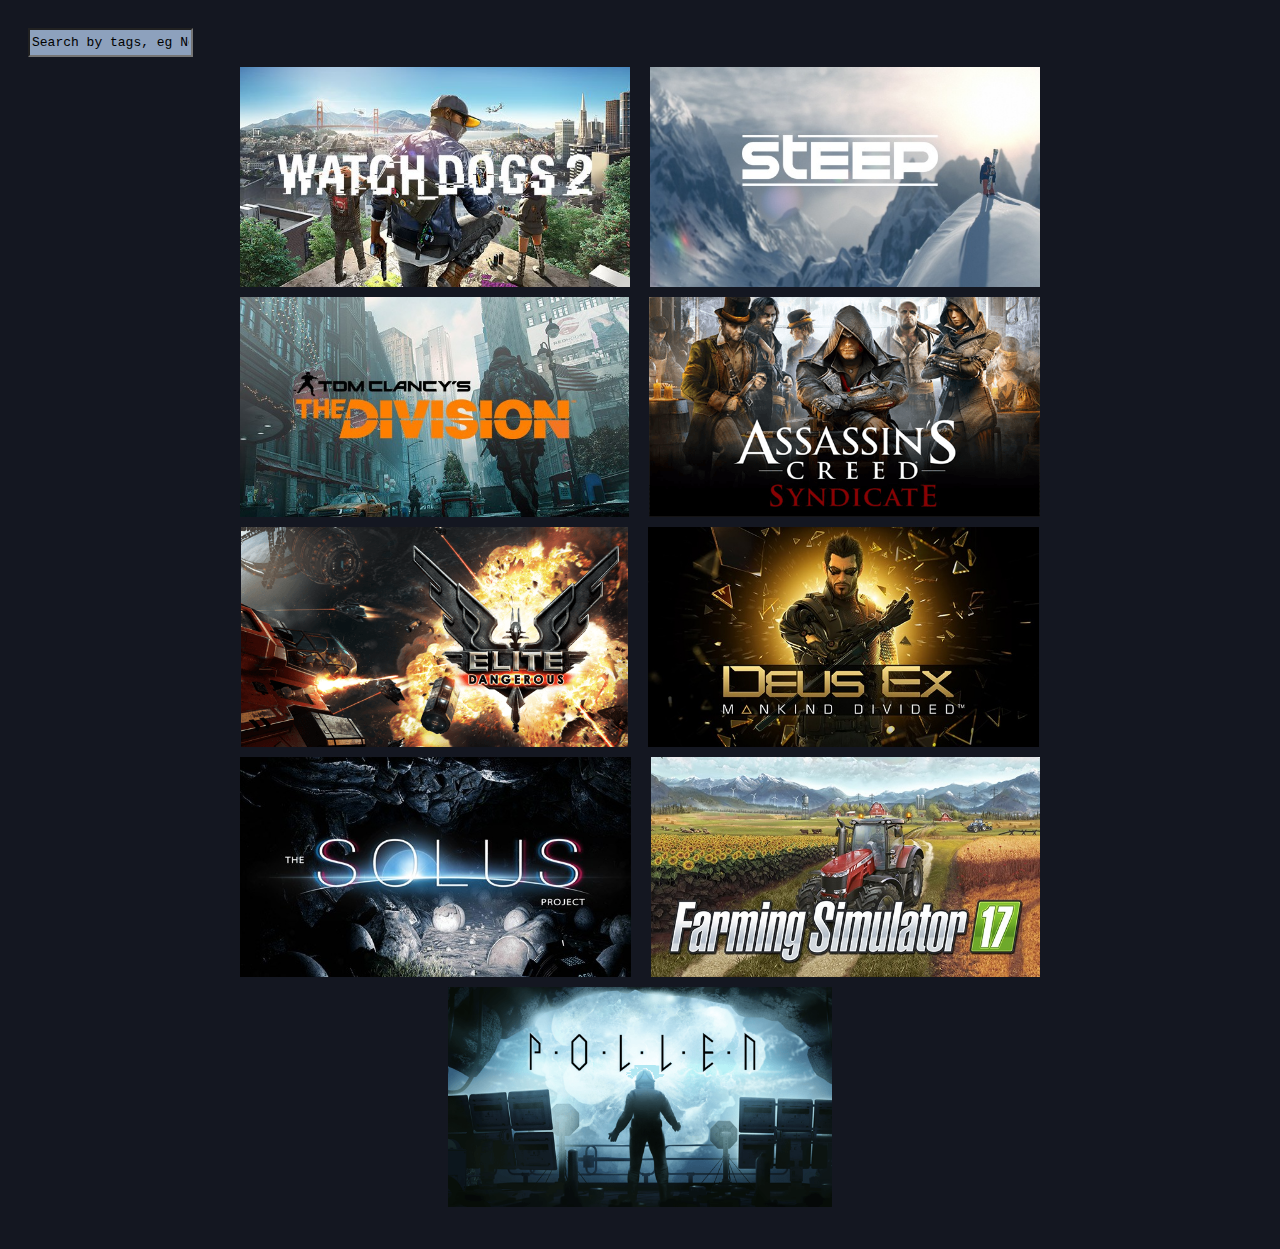
<file: index.html>
<!DOCTYPE html>
<html>
<head>
  <meta charset=utf-8>
    <link rel="stylesheet" href="styles.css">
    <meta name=viewport content="width=device-width,initial-scale=1,maximum-scale=1">
    <title>T-spa Fun n´ games</title>
</head>
<body>

<!-- Hi,
We are excited that you might join us at tobiigaming.com ! The fun is about to begin.

Please complete the following steps:
1) Create a grid with the images below.
2) Make it mobile first and responsive and check it in different browsers.
3) Each image needs to have a title and tags.
4) When a user hovers an image, fade in the title.
5) Add a client side search based on the tags.
6) Read the same data (image, title and tags) in a JSON format from PHP and show the same grid.

Reply us with the result in a zip file and how to run your code. Feel free to direct any questions. We will arrange for a meeting with you shortly after these steps, if needed.

-->

<!-- Search -->
<section>
  <form name="searchfilter">
    <input id="search_input" type="text" name="search" placeholder="Search by tags, eg New, free, fp, shooter.. " class="awesomplete" data-list="fp, shooter, free, adventure, sneaker, platform, gravity, reality, space, immersive, 3d, new" /></input>
  </form>

</section>

<!-- Grid based on flexbox -->

<section class="games_grid">
  <div class="grid_cell ">
    <img src="assets/img/WD2_Thumb.jpg" title="Watch Dogs 2" class="fp shooter new" >
  </div>
  <div class="grid_cell ">
    <img src="assets/img/SteepThumbnail.jpg" title="Steep" class="fp adventure new" >
  </div>
  <div class="grid_cell ">
    <img src="assets/img/Games_Thumbnails_Division-1.jpg"  title="The Division" class="fp shooter free" >
  </div>
  <div class="grid_cell ">
    <img src="assets/img/ACSThumb169.png"  title="Assasins Creed" class="fp sneaker free" >
  </div>
  <div class="grid_cell ">
    <img src="assets/img/ElitDangerousThumbnail.png"  title="Elite Dangerous" class="platform shooter free" >
  </div>
  <div class="grid_cell ">
    <img src="assets/img/DX_thumb620.jpg"  title="Deus Ex" class="platform shooter new" >
  </div>
  <div class="grid_cell ">
    <img src="assets/img/Games_Thumbnails_SolusProject169.jpg" title="Solus Project" class="gravity 3d space new"  >
  </div>
  <div class="grid_cell ">
    <img src="assets/img/FarmingSimulator_thumb.jpg" title="Farming Simulator" class="fp reality immersive"  >
  </div>
  <div class="grid_cell ">
    <img src="assets/img/Pollen-capsule_main-featureimage.png"  title="Pollen" class="fp immersive new" >
  </div>
</section>

</body>
<script src="http://ajax.googleapis.com/ajax/libs/jquery/1.10.2/jquery.min.js"></script>
<script src="assets/vendor/awesomplete.js" async></script>
<script type="text/javascript">

// Create caption and tags from <img> attributes
$('.grid_cell img').each(function() {
    tags = '<span class="tag">'+ $(this).attr('class') + '</span>';
    cap = '<div class="caption">'+ $(this).attr('title') + tags +'</div>';
    $(this).after( cap );
});

$(document).ready(function(event) {
  // cancel form request for now
  $('form[name=searchfilter]').submit(function(event){
      event.preventDefault();
    });

  // Search/filter grid images based on their classes, todo: reset filtering
  $('input.awesomplete').on('awesomplete-selectcomplete',function(){
      tag_class = '.' + this.value
      $("img").not(tag_class).parent().fadeToggle("fast");
  });

});

</script>
</html>
</file>
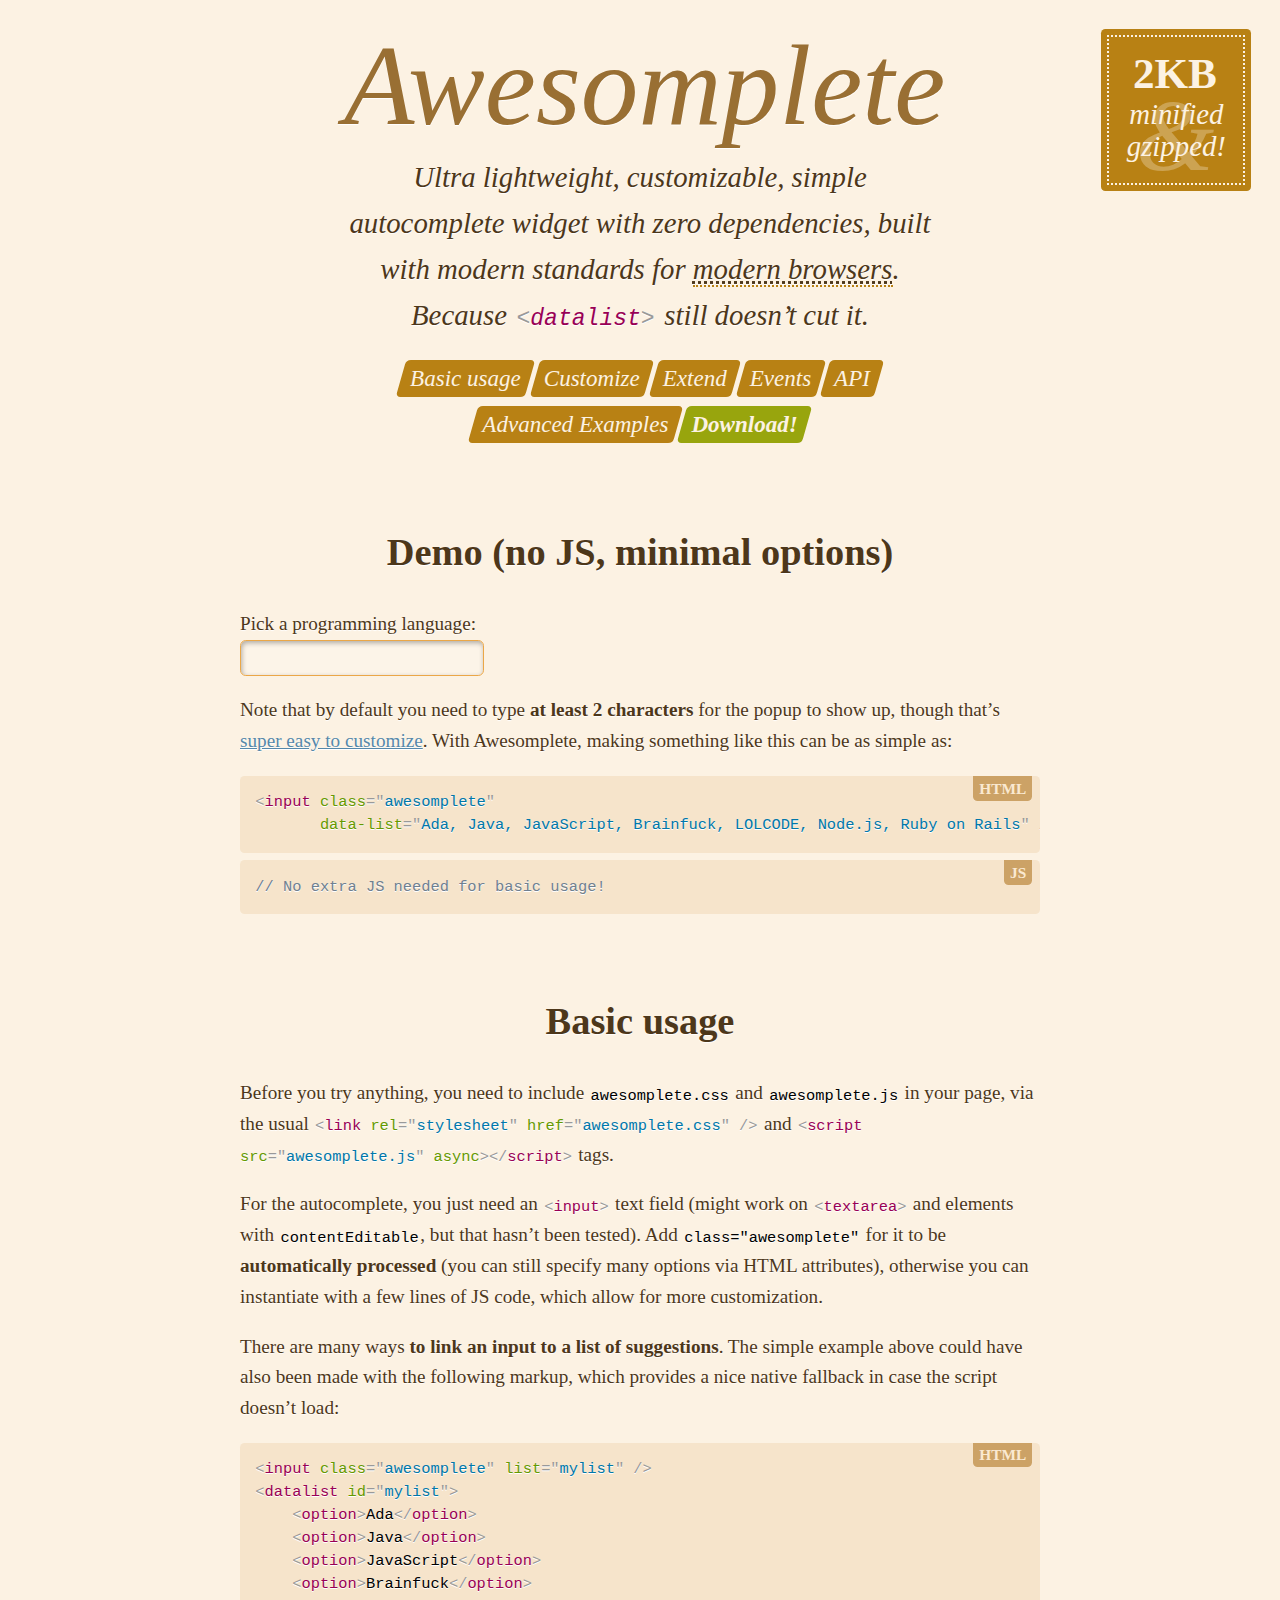
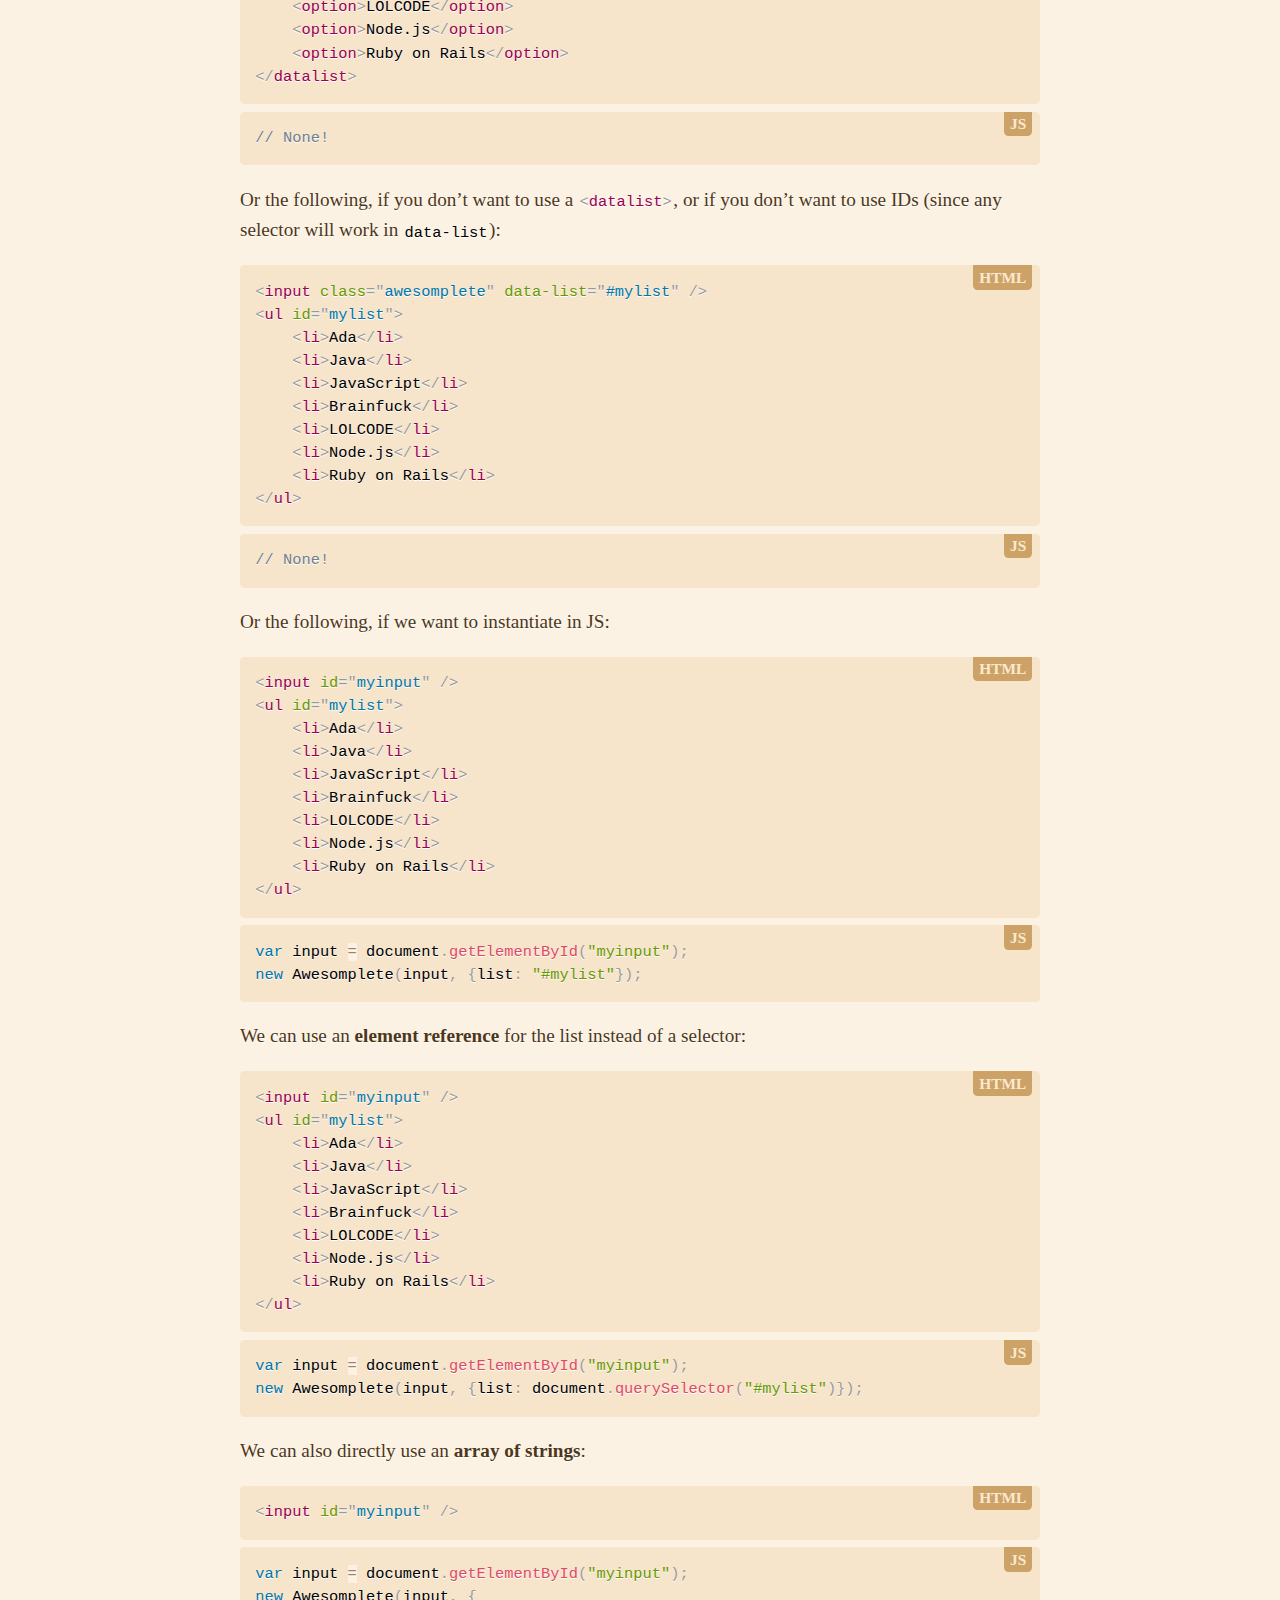
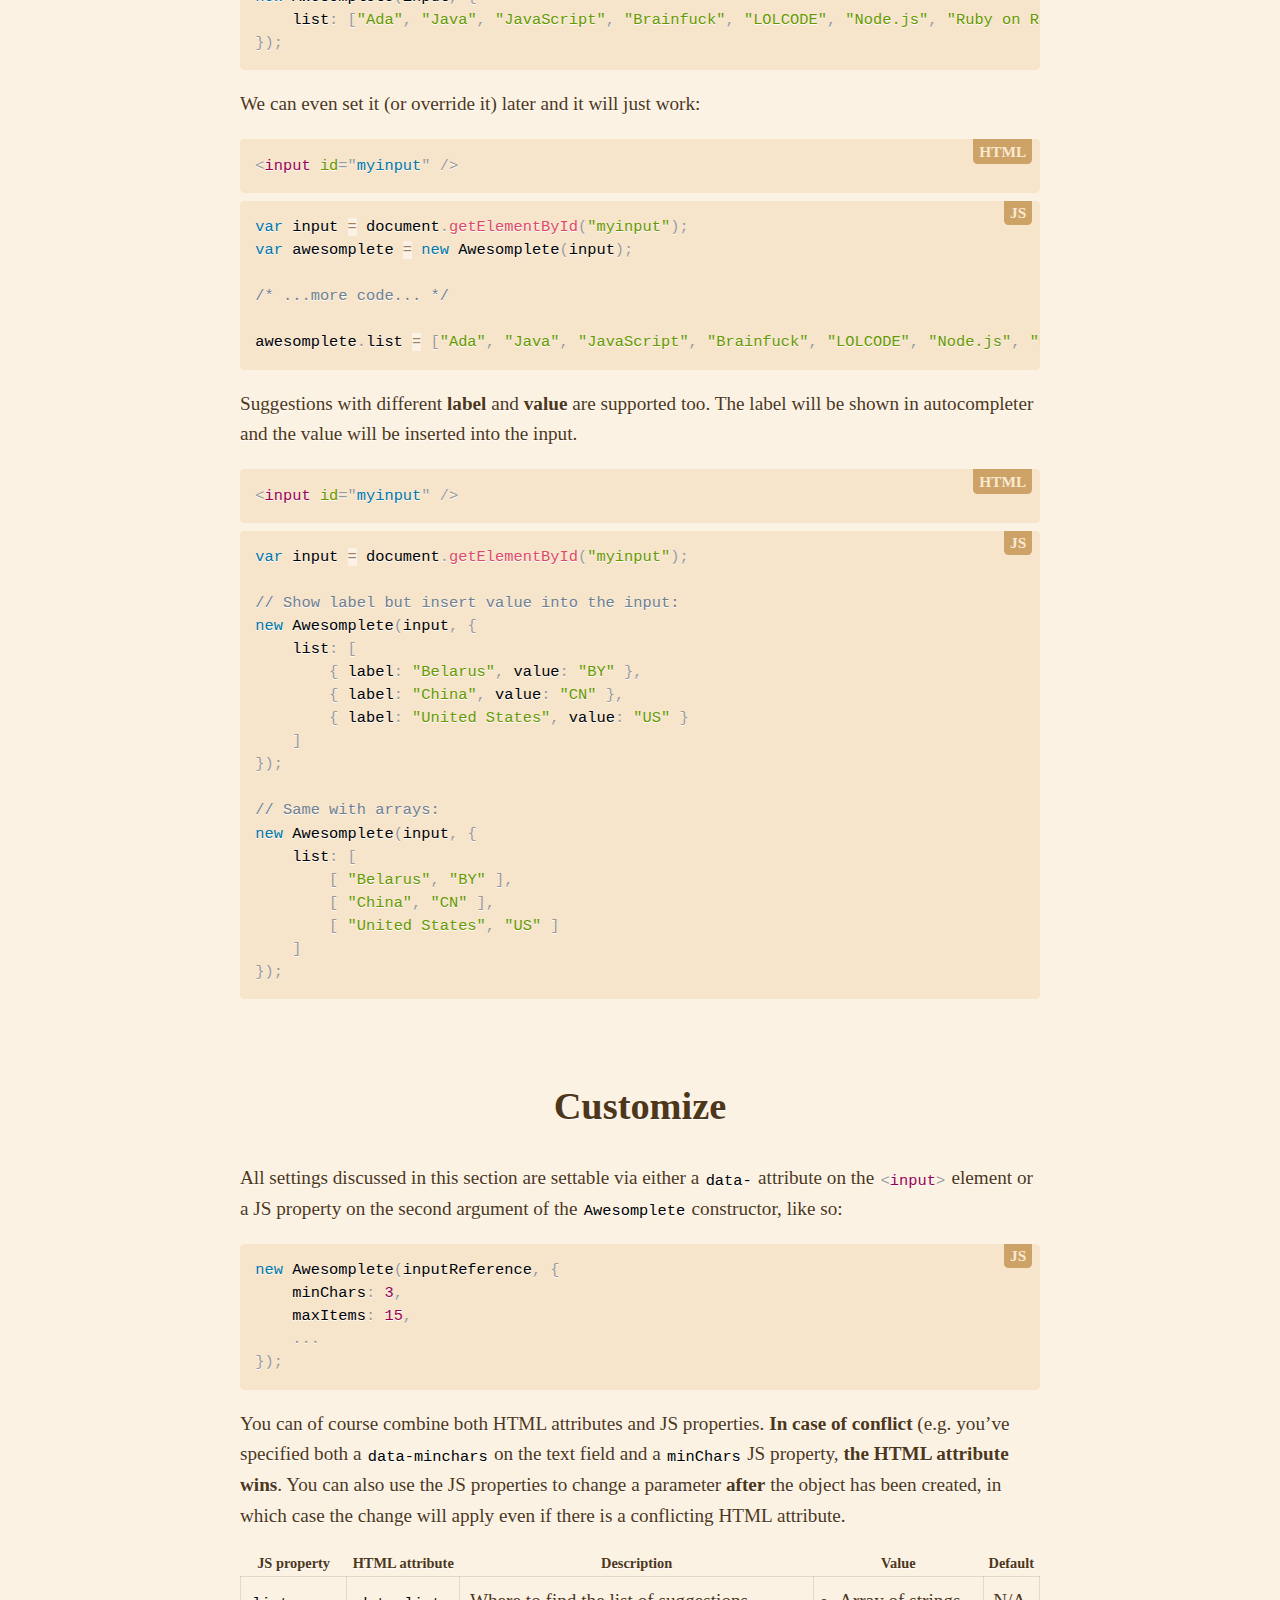
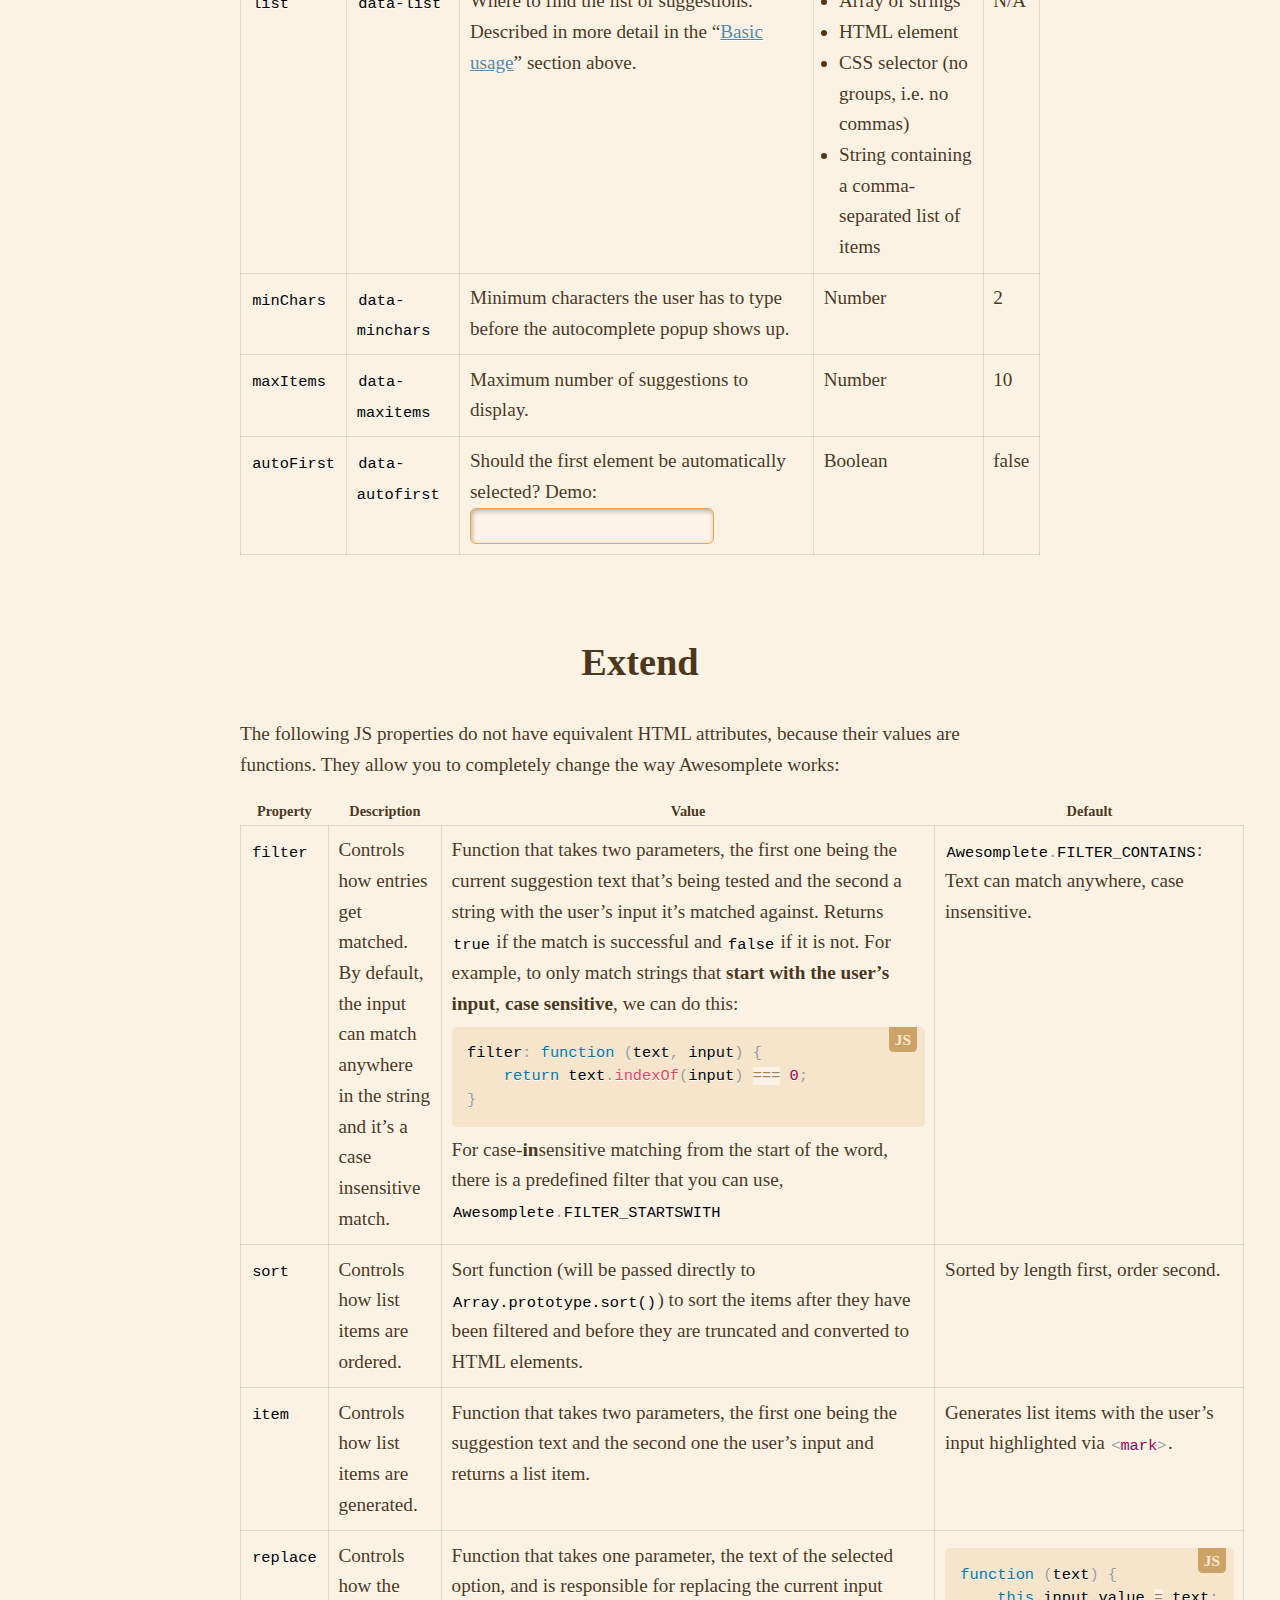
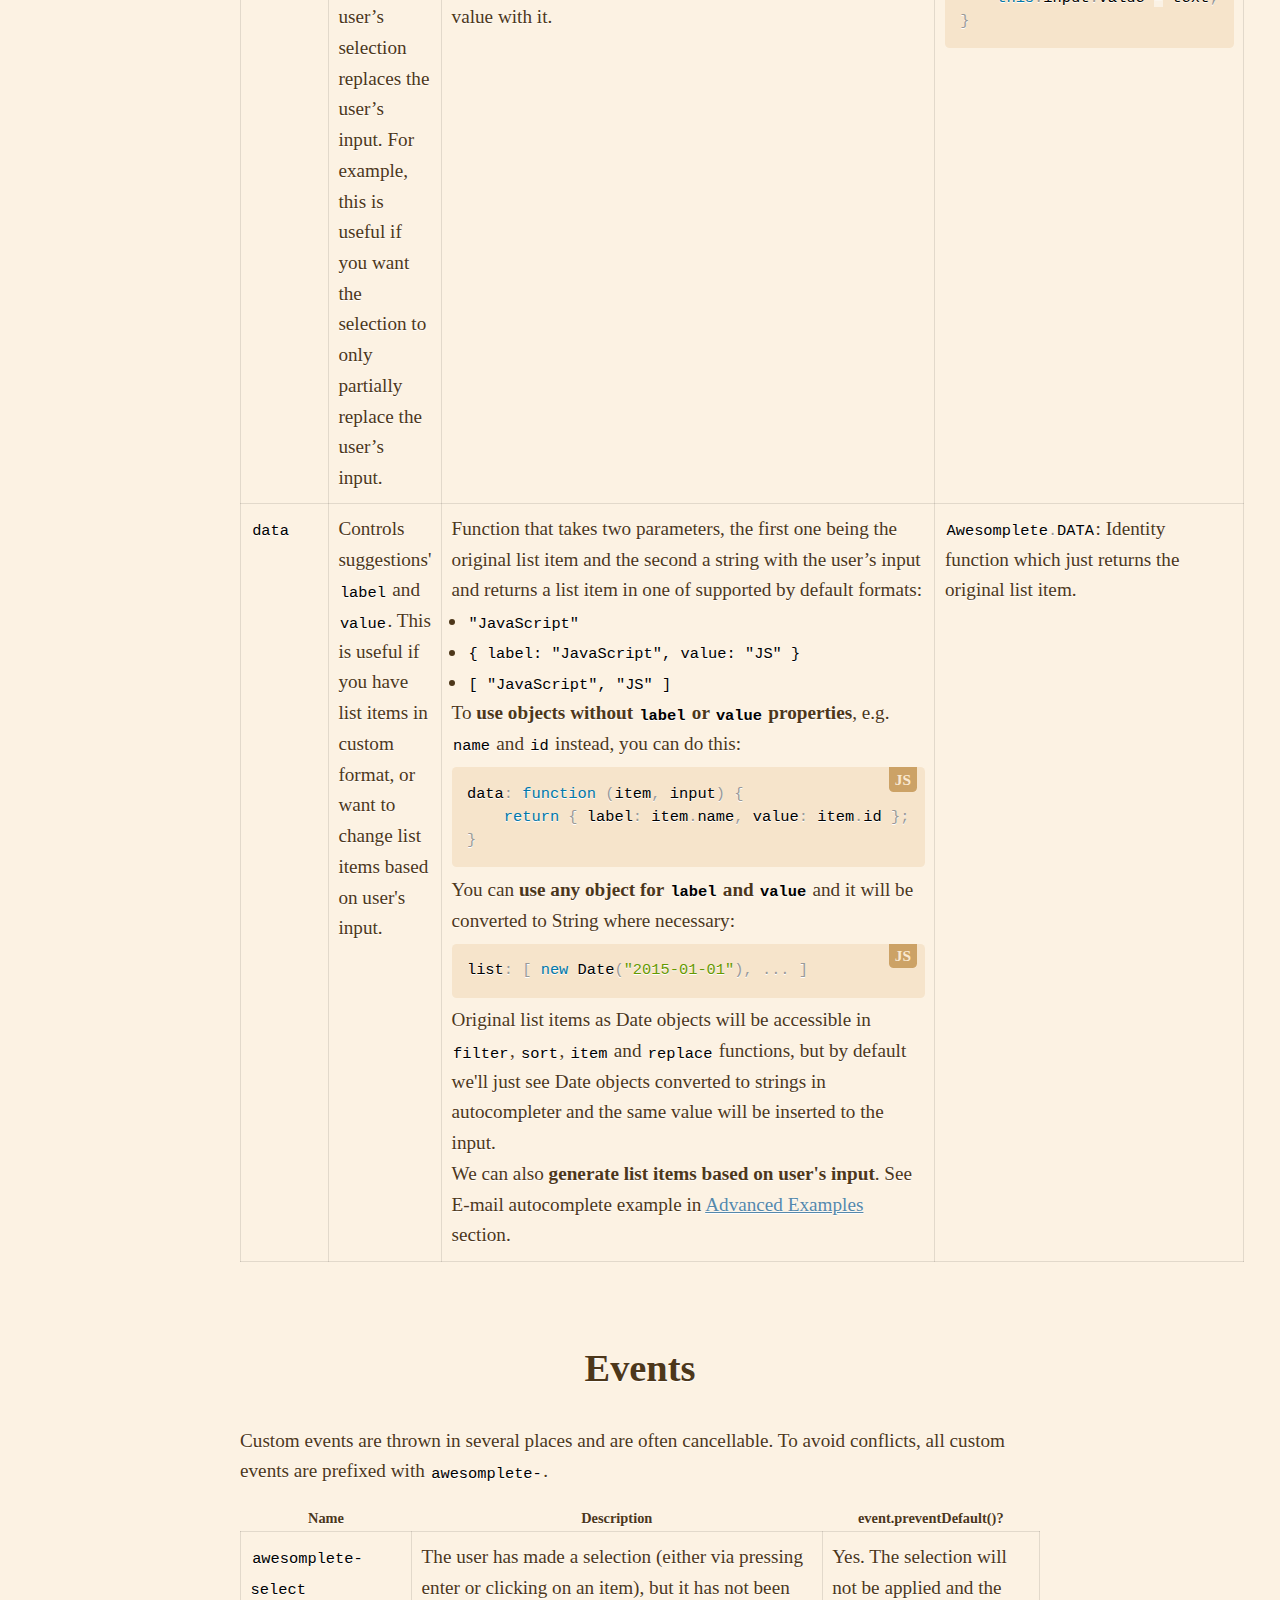
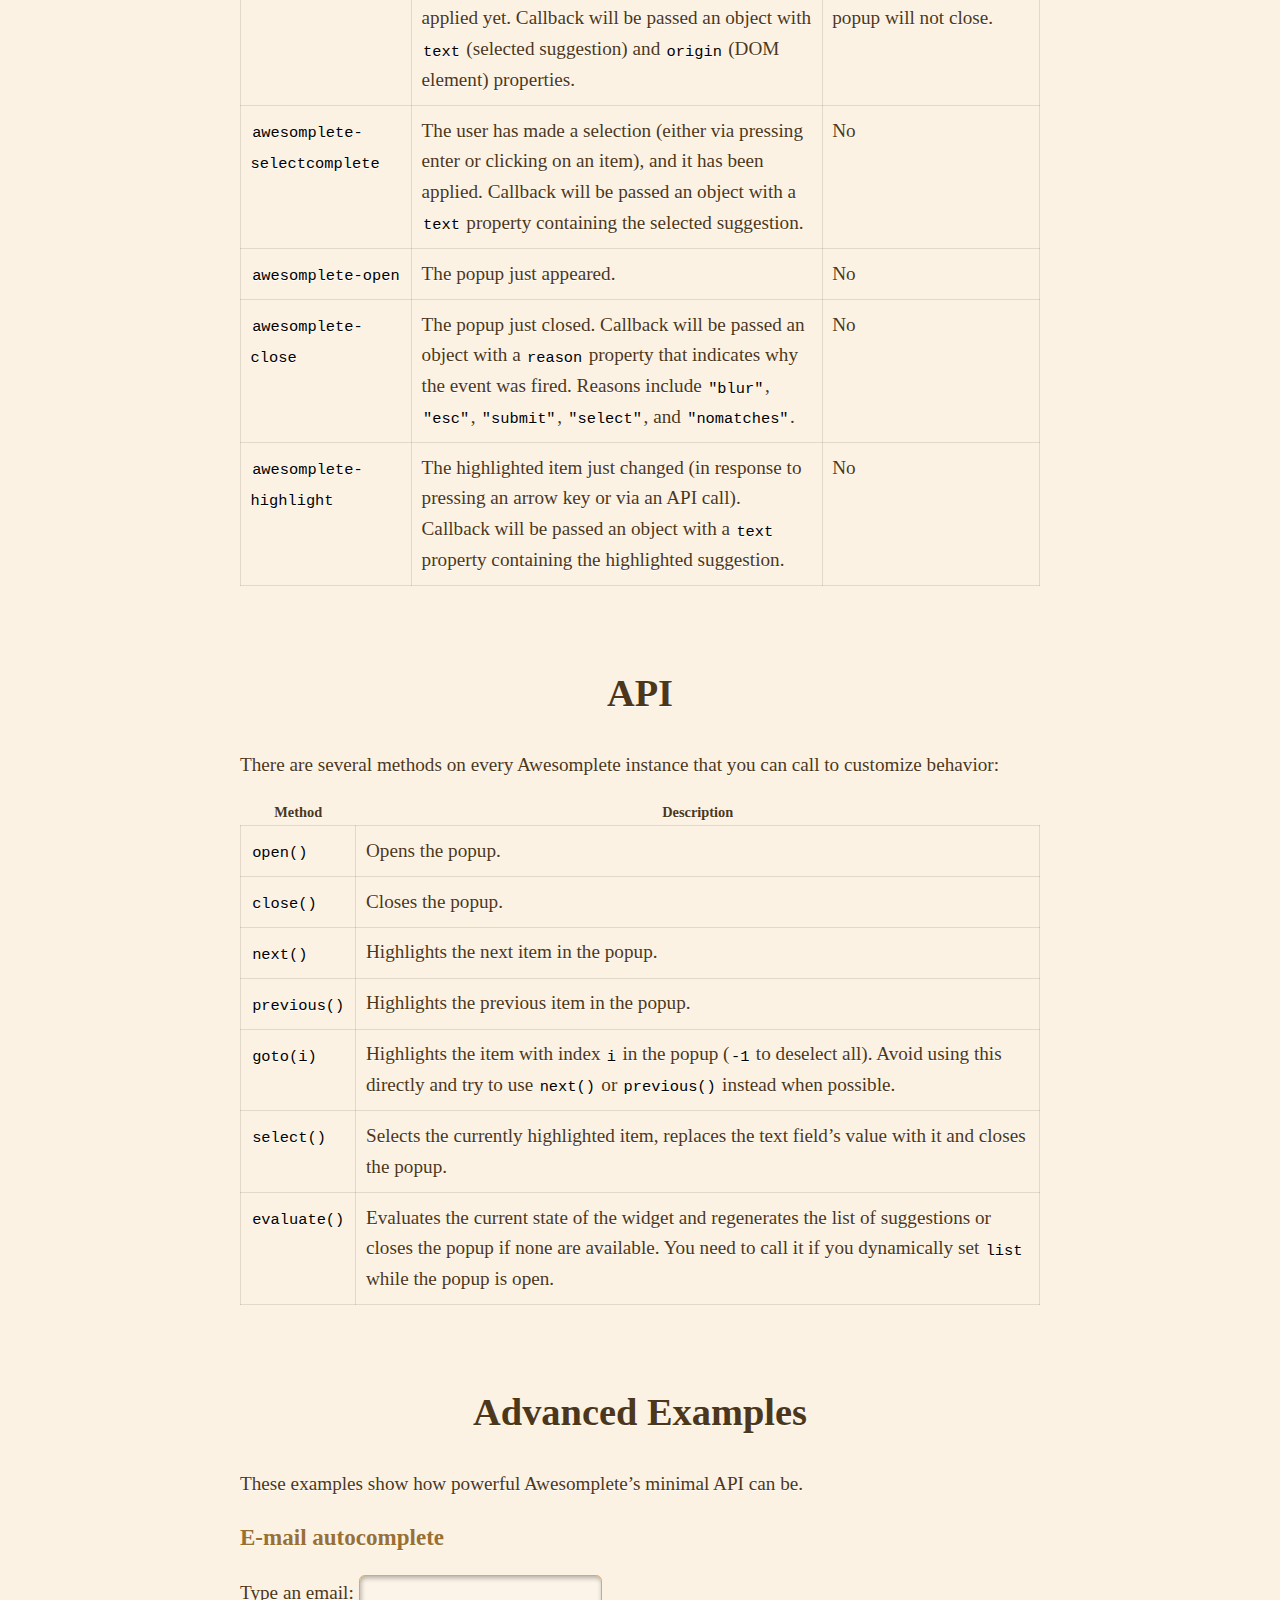
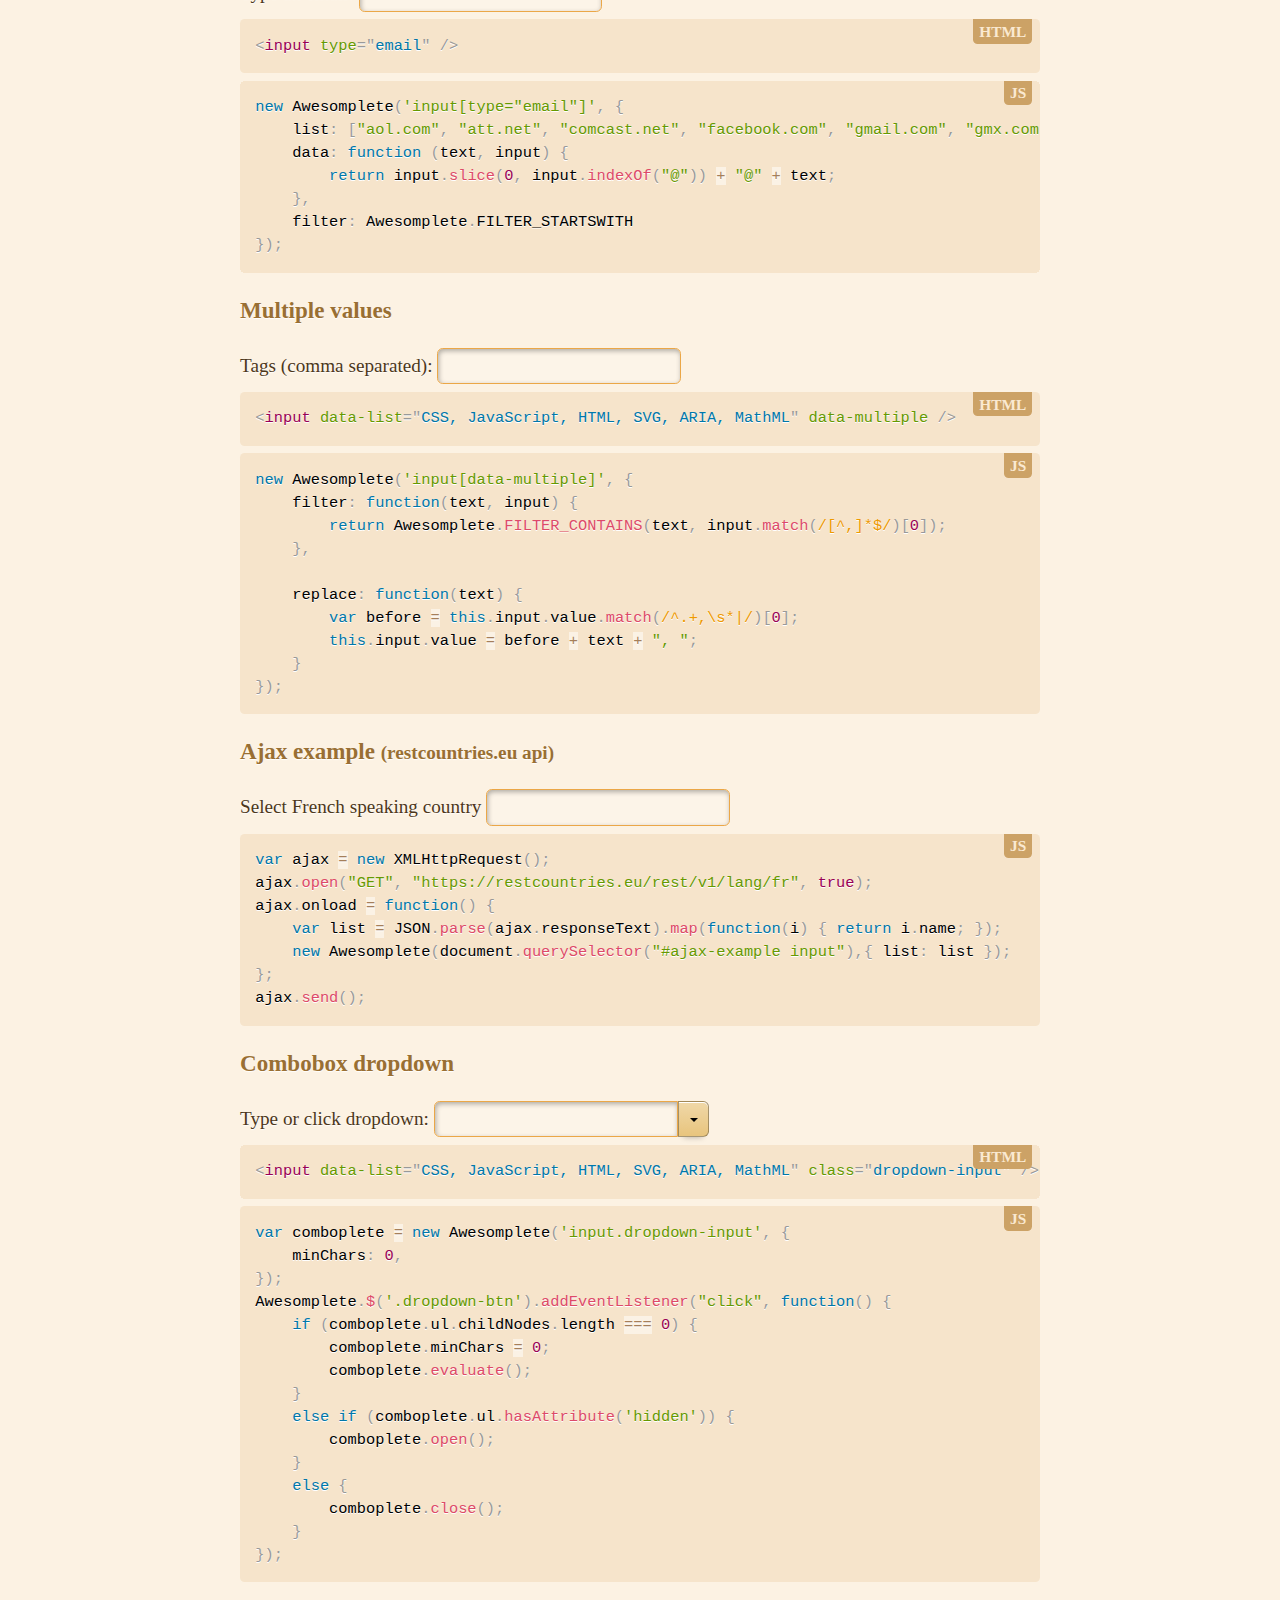
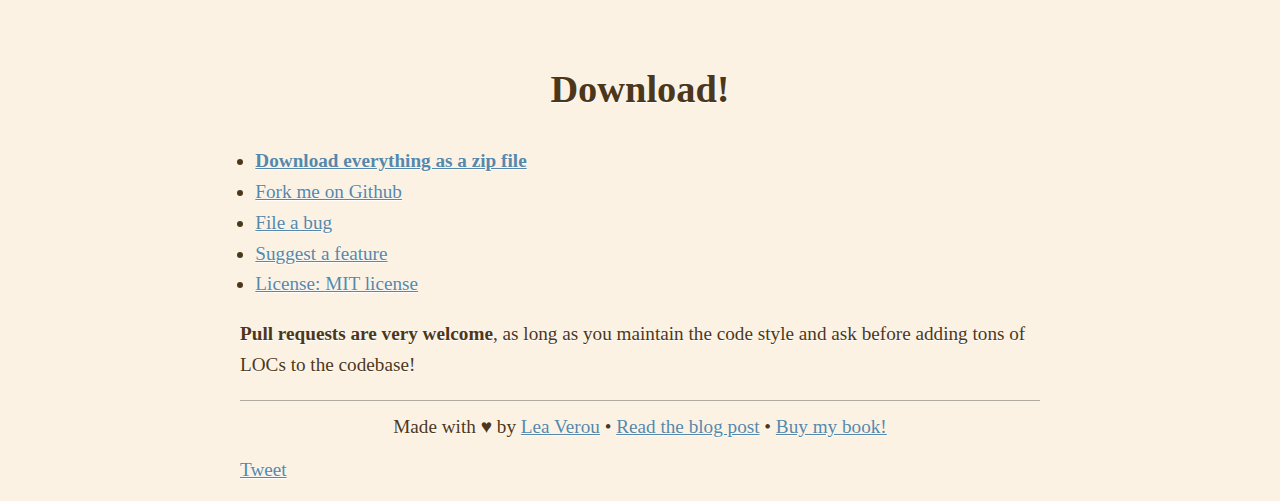
<file: assets/vendor/index.html>
<!DOCTYPE html>
<html lang="en">
<head>

<meta charset="utf-8" />
<title>Awesomplete: Ultra lightweight, highly customizable, simple autocomplete, by Lea Verou</title>
<link rel="stylesheet" href="prism/prism.css" />
<link rel="stylesheet" href="awesomplete.css" />
<link rel="stylesheet" href="style.css" />

<script src="awesomplete.js"></script>
<script src="index.js"></script>
</head>
<body class="language-markup">

<header>

<h1>Awesomplete</h1>

<a href="#download" class="size"><strong>2KB</strong> minified <span class="amp">&amp;</span> gzipped!</a>

<p>Ultra lightweight, customizable, simple autocomplete widget with zero dependencies, built with modern standards for <abbr title="Verified to work in: IE9 (sorta), IE10+, Chrome, Firefox, Safari 5+, Mobile Safari">modern browsers</abbr>. <a href="http://lea.verou.me/2015/02/awesomplete-2kb-autocomplete-with-zero-dependencies">Because <code>&lt;datalist></code> still doesn’t cut it.</a></p>

<nav></nav>
</header>

<section>

<h1>Demo (no JS, minimal options)</h1>
<label>
	Pick a programming language:<br />
	<input autofocus class="awesomplete" data-list="Ada, Java, JavaScript, Brainfuck, LOLCODE, Node.js, Ruby on Rails" />
</label>

<p>Note that by default you need to type <strong>at least 2 characters</strong> for the popup to show up, though that’s <a href="#customization">super easy to customize</a>. With Awesomplete, making something like this can be as simple as:</p>

<pre class="language-markup"><code>&lt;input class="awesomplete"
       data-list="Ada, Java, JavaScript, Brainfuck, LOLCODE, Node.js, Ruby on Rails" /></code></pre>

<pre class="language-javascript"><code>// No extra JS needed for basic usage!</code></pre>

</section>

<section id="basic-usage">

<h1>Basic usage</h1>
<p>Before you try anything, you need to include <code>awesomplete.css</code> and <code>awesomplete.js</code> in your page, via the usual <code>&lt;link rel="stylesheet" href="awesomplete.css" /></code> and <code>&lt;script src="awesomplete.js" async>&lt;/script></code> tags.</p>

<p>For the autocomplete, you just need an <code>&lt;input></code> text field (might work on <code>&lt;textarea></code> and elements with <code>contentEditable</code>, but that hasn’t been tested). Add <code>class="awesomplete"</code> for it to be <strong>automatically processed</strong> (you can still specify many options via HTML attributes), otherwise you can instantiate with a few lines of JS code, which allow for more customization.</p>
<p>There are many ways <strong>to link an input to a list of suggestions</strong>. The simple example above could have also been made with the following markup, which provides a nice native fallback in case the script doesn’t load:</p>

<pre class="language-markup"><code>&lt;input class="awesomplete" list="mylist" />
&lt;datalist id="mylist">
	&lt;option>Ada&lt;/option>
	&lt;option>Java&lt;/option>
	&lt;option>JavaScript&lt;/option>
	&lt;option>Brainfuck&lt;/option>
	&lt;option>LOLCODE&lt;/option>
	&lt;option>Node.js&lt;/option>
	&lt;option>Ruby on Rails&lt;/option>
&lt;/datalist></code></pre>

<pre class="language-javascript"><code>// None!</code></pre>

<p>Or the following, if you don’t want to use a <code>&lt;datalist></code>, or if you don’t want to use IDs (since any selector will work in <code>data-list</code>):</p>

<pre class="language-markup"><code>&lt;input class="awesomplete" data-list="#mylist" />
&lt;ul id="mylist">
	&lt;li>Ada&lt;/li>
	&lt;li>Java&lt;/li>
	&lt;li>JavaScript&lt;/li>
	&lt;li>Brainfuck&lt;/li>
	&lt;li>LOLCODE&lt;/li>
	&lt;li>Node.js&lt;/li>
	&lt;li>Ruby on Rails&lt;/li>
&lt;/ul></code></pre>

<pre class="language-javascript"><code>// None!</code></pre>

<p>Or the following, if we want to instantiate in JS:</p>

<pre class="language-markup"><code>&lt;input id="myinput" />
&lt;ul id="mylist">
	&lt;li>Ada&lt;/li>
	&lt;li>Java&lt;/li>
	&lt;li>JavaScript&lt;/li>
	&lt;li>Brainfuck&lt;/li>
	&lt;li>LOLCODE&lt;/li>
	&lt;li>Node.js&lt;/li>
	&lt;li>Ruby on Rails&lt;/li>
&lt;/ul></code></pre>
<pre class="language-javascript"><code>var input = document.getElementById("myinput");
new Awesomplete(input, {list: "#mylist"});</code></pre>

<p>We can use an <strong>element reference</strong> for the list instead of a selector:</p>

<pre class="language-markup"><code>&lt;input id="myinput" />
&lt;ul id="mylist">
	&lt;li>Ada&lt;/li>
	&lt;li>Java&lt;/li>
	&lt;li>JavaScript&lt;/li>
	&lt;li>Brainfuck&lt;/li>
	&lt;li>LOLCODE&lt;/li>
	&lt;li>Node.js&lt;/li>
	&lt;li>Ruby on Rails&lt;/li>
&lt;/ul></code></pre>
<pre class="language-javascript"><code>var input = document.getElementById("myinput");
new Awesomplete(input, {list: document.querySelector("#mylist")});</code></pre>

<p>We can also directly use an <strong>array of strings</strong>:</p>

<pre class="language-markup"><code>&lt;input id="myinput" /></code></pre>
	<pre class="language-javascript"><code>var input = document.getElementById("myinput");
new Awesomplete(input, {
	list: ["Ada", "Java", "JavaScript", "Brainfuck", "LOLCODE", "Node.js", "Ruby on Rails"]
});</code></pre>

<p>We can even set it (or override it) later and it will just work:</p>

<pre class="language-markup"><code>&lt;input id="myinput" /></code></pre>
	<pre class="language-javascript"><code>var input = document.getElementById("myinput");
var awesomplete = new Awesomplete(input);

/* ...more code... */

awesomplete.list = ["Ada", "Java", "JavaScript", "Brainfuck", "LOLCODE", "Node.js", "Ruby on Rails"];</code></pre>

<p>Suggestions with different <strong>label</strong> and <strong>value</strong> are supported too. The label will be shown in autocompleter and the value will be inserted into the input.</p>

<pre class="language-markup"><code>&lt;input id="myinput" /></code></pre>
	<pre class="language-javascript"><code>var input = document.getElementById("myinput");

// Show label but insert value into the input:
new Awesomplete(input, {
	list: [
		{ label: "Belarus", value: "BY" },
		{ label: "China", value: "CN" },
		{ label: "United States", value: "US" }
	]
});

// Same with arrays:
new Awesomplete(input, {
	list: [
		[ "Belarus", "BY" ],
		[ "China", "CN" ],
		[ "United States", "US" ]
	]
});</code></pre>

</section>

<section id="customization">
	<h1>Customize</h1>

	<p>All settings discussed in this section are settable via either a <code>data-</code> attribute on the <code>&lt;input></code> element or a JS property on the second argument of the <code>Awesomplete</code> constructor, like so:</p>

	<pre class="language-javascript"><code>new Awesomplete(inputReference, {
	minChars: 3,
	maxItems: 15,
	...
});</code></pre>
	<p>You can of course combine both HTML attributes and JS properties. <strong>In case of conflict</strong> (e.g. you’ve specified both a <code>data-minchars</code> on the text field and a <code>minChars</code> JS property, <strong>the HTML attribute wins</strong>. You can also use the JS properties to change a parameter <strong>after</strong> the object has been created, in which case the change will apply even if there is a conflicting HTML attribute.</p>

	<table>
		<thead>
			<tr>
				<th>JS property</th>
				<th>HTML attribute</th>
				<th>Description</th>
				<th>Value</th>
				<th>Default</th>
			</tr>
		</thead>
		<tbody>
			<tr>
				<td><code>list</code></td>
				<td><code>data-list</code></td>
				<td>Where to find the list of suggestions. Described in more detail in the “<a href="#basic-usage">Basic usage</a>” section above.</td>
				<td><ul>
					<li>Array of strings</li>
					<li>HTML element</li>
					<li>CSS selector (no groups, i.e. no commas)</li>
					<li>String containing a comma-separated list of items</li>
				</ul></td>
				<td>N/A</td>
			</tr>
			<tr>
				<td><code>minChars</code></td>
				<td><code>data-minchars</code></td>
				<td>Minimum characters the user has to type before the autocomplete popup shows up.</td>
				<td>Number</td>
				<td>2</td>
			</tr>
			<tr>
				<td><code>maxItems</code></td>
				<td><code>data-maxitems</code></td>
				<td>Maximum number of suggestions to display.</td>
				<td>Number</td>
				<td>10</td>
			</tr>
			<tr>
				<td><code>autoFirst</code></td>
				<td><code>data-autofirst</code></td>
				<td>Should the first element be automatically selected? Demo: <input class="awesomplete" data-autofirst data-list="Ada, Java, JavaScript, Brainfuck, LOLCODE, Node.js, Ruby on Rails" xautofocus /></td>
				<td>Boolean</td>
				<td>false</td>
			</tr>
		</tbody>
	</table>

</section>

<section id="extensibility">
	<h1>Extend</h1>
	<p>The following JS properties do not have equivalent HTML attributes, because their values are functions. They allow you to completely change the way Awesomplete works:</p>

	<table>
		<thead>
			<tr>
				<th>Property</th>
				<th>Description</th>
				<th>Value</th>
				<th>Default</th>
			</tr>
		</thead>
		<tbody>
			<tr>
				<td><code>filter</code></td>
				<td>Controls how entries get matched. By default, the input can match anywhere in the string and it’s a case insensitive match.</td>
				<td>Function that takes two parameters, the first one being the current suggestion text that’s being tested and the second a string with the user’s input it’s matched against. Returns <code>true</code> if the match is successful and <code>false</code> if it is not. For example, to only match strings that <strong>start with the user’s input</strong>, <strong>case sensitive</strong>, we can do this:
<pre class="language-javascript"><code>filter: function (text, input) {
	return text.indexOf(input) === 0;
}</code></pre> For case-<strong>in</strong>sensitive matching from the start of the word, there is a predefined filter that you can use, <code class="language-javascript">Awesomplete.FILTER_STARTSWITH</code>
				</td>
				<td><code class="language-javascript">Awesomplete.FILTER_CONTAINS</code>: Text can match anywhere, case insensitive.</td>
			</tr>
			<tr>
				<td><code>sort</code></td>
				<td>Controls how list items are ordered.</td>
				<td>Sort function (will be passed directly to <code>Array.prototype.sort()</code>) to sort the items after they have been filtered and before they are truncated and converted to HTML elements.</td>
				<td>Sorted by length first, order second.</td>
			</tr>
			<tr>
				<td><code>item</code></td>
				<td>Controls how list items are generated.</td>
				<td>Function that takes two parameters, the first one being the suggestion text and the second one the user’s input and returns a list item.</td>
				<td>Generates list items with the user’s input highlighted via <code>&lt;mark></code>.</td>
			</tr>
			<tr>
				<td><code>replace</code></td>
				<td>Controls how the user’s selection replaces the user’s input. For example, this is useful if you want the selection to only partially replace the user’s input.</td>
				<td>Function that takes one parameter, the text of the selected option, and is responsible for replacing the current input value with it.
				</td>
				<td><pre class="language-javascript"><code>function (text) {
	this.input.value = text;
}</code></pre></td>
			</tr>
			<tr>
				<td><code>data</code></td>
				<td>Controls suggestions' <code>label</code> and <code>value</code>. This is useful if you have list items in custom format, or want to change list items based on user's input.</td>
				<td>Function that takes two parameters, the first one being the original list item and the second a string with the user’s input and returns a list item in one of supported by default formats:
<ul>
	<li><code>"JavaScript"</code></li>
	<li><code>{ label: "JavaScript", value: "JS" }</code></li>
	<li><code>[ "JavaScript", "JS" ]</code></li>
</ul>
To <strong>use objects without <code>label</code> or <code>value</code> properties</strong>, e.g. <code>name</code> and <code>id</code> instead, you can do this:
<pre class="language-javascript"><code>data: function (item, input) {
	return { label: item.name, value: item.id };
}</code></pre>
You can <strong>use any object for <code>label</code> and <code>value</code></strong> and it will be converted to String where necessary:
<pre class="language-javascript"><code>list: [ new Date("2015-01-01"), ... ] </code></pre>
Original list items as Date objects will be accessible in <code>filter</code>, <code>sort</code>, <code>item</code> and <code>replace</code> functions, but by default we'll just see Date objects converted to strings in autocompleter and the same value will be inserted to the input.
<br />
We can also <strong>generate list items based on user's input</strong>. See E-mail autocomplete example in <a href="#advanced-examples">Advanced Examples</a> section.
				</td>
				<td><code class="language-javascript">Awesomplete.DATA</code>: Identity function which just returns the original list item.</td>
			</tr>
		</tbody>
	</table>
</section>

<section id="events">
	<h1>Events</h1>

	<p>Custom events are thrown in several places and are often cancellable. To avoid conflicts, all custom events are prefixed with <code>awesomplete-</code>.</p>

	<table>
		<thead>
			<tr>
				<th>Name</th>
				<th>Description</th>
				<th>event.preventDefault()?</th>
			</tr>
		</thead>
		<tbody>
			<tr>
				<td><code>awesomplete-select</code></td>
				<td>The user has made a selection (either via pressing enter or clicking on an item), but it has not been applied yet. Callback will be passed an object with <code>text</code> (selected suggestion) and <code>origin</code> (DOM element) properties.</td>
				<td>Yes. The selection will not be applied and the popup will not close.</td>
			</tr>
			<tr>
				<td><code>awesomplete-selectcomplete</code></td>
				<td>The user has made a selection (either via pressing enter or clicking on an item), and it has been applied. Callback will be passed an object with a <code>text</code> property containing the selected suggestion.</td>
				<td>No</td>
			</tr>
			<tr>
				<td><code>awesomplete-open</code></td>
				<td>The popup just appeared.</td>
				<td>No</td>
			</tr>
			<tr>
				<td><code>awesomplete-close</code></td>
				<td>The popup just closed. Callback will be passed an object with a <code>reason</code> property that indicates why the event was fired. Reasons include <code>"blur"</code>, <code>"esc"</code>, <code>"submit"</code>, <code>"select"</code>, and <code>"nomatches"</code>.</td>
				<td>No</td>
			</tr>
			<tr>
				<td><code>awesomplete-highlight</code></td>
				<td>The highlighted item just changed (in response to pressing an arrow key or via an API call). Callback will be passed an object with a <code>text</code> property containing the highlighted suggestion.</td>
				<td>No</td>
			</tr>
		</tbody>
	</table>
</section>

<section id="api">
	<h1>API</h1>

	<p>There are several methods on every Awesomplete instance that you can call to customize behavior:</p>

	<table>
		<thead>
			<tr>
				<th>Method</th>
				<th>Description</th>
			</tr>
		</thead>
		<tbody>
			<tr>
				<td><code>open()</code></td>
				<td>Opens the popup.</td>
			</tr>
			<tr>
				<td><code>close()</code></td>
				<td>Closes the popup.</td>
			</tr>
			<tr>
				<td><code>next()</code></td>
				<td>Highlights the next item in the popup.</td>
			</tr>
			<tr>
				<td><code>previous()</code></td>
				<td>Highlights the previous item in the popup.</td>
			</tr>
			<tr>
				<td><code>goto(i)</code></td>
				<td>Highlights the item with index <code>i</code> in the popup (<code>-1</code> to deselect all). Avoid using this directly and try to use <code>next()</code> or <code>previous()</code> instead when possible.</td>
			</tr>
			<tr>
				<td><code>select()</code></td>
				<td>Selects the currently highlighted item, replaces the text field’s value with it and closes the popup.</td>
			</tr>
			<tr>
				<td><code>evaluate()</code></td>
				<td>Evaluates the current state of the widget and regenerates the list of suggestions or closes the popup if none are available. You need to call it if you dynamically set <code>list</code> while the popup is open.</td>
			</tr>
		</tbody>
	</table>
</section>

<section id="advanced-examples">
	<h1>Advanced Examples</h1>
	<p>These examples show how powerful Awesomplete’s minimal API can be.</p>

	<section id="email">
	<h2>E-mail autocomplete</h2>
	<label>Type an email: <input type="email"></label>
	<pre class="language-markup"><code>&lt;input type="email" /></code></pre>
	<pre class="language-javascript"><code><script>new Awesomplete('input[type="email"]', {
	list: ["aol.com", "att.net", "comcast.net", "facebook.com", "gmail.com", "gmx.com", "googlemail.com", "google.com", "hotmail.com", "hotmail.co.uk", "mac.com", "me.com", "mail.com", "msn.com", "live.com", "sbcglobal.net", "verizon.net", "yahoo.com", "yahoo.co.uk"],
	data: function (text, input) {
		return input.slice(0, input.indexOf("@")) + "@" + text;
	},
	filter: Awesomplete.FILTER_STARTSWITH
});</script></code></pre>
	</section>

	<section id="multiple-values">
	<h2>Multiple values</h2>
	<label>Tags (comma separated): <input data-list="CSS, JavaScript, HTML, SVG, ARIA, MathML" data-multiple data-minchars="1" /></label>
	<pre class="language-markup"><code>&lt;input data-list="CSS, JavaScript, HTML, SVG, ARIA, MathML" data-multiple /></code></pre>
	<pre class="language-javascript"><code><script>new Awesomplete('input[data-multiple]', {
	filter: function(text, input) {
		return Awesomplete.FILTER_CONTAINS(text, input.match(/[^,]*$/)[0]);
	},

	replace: function(text) {
		var before = this.input.value.match(/^.+,\s*|/)[0];
		this.input.value = before + text + ", ";
	}
});</script></code></pre>
	</section>

	<section id="ajax-example">
	<h2>Ajax example <small>(restcountries.eu api)</small></h2>
	<label class="">Select French speaking country <input type="text"></label>
	<pre class="language-javascript"><code><script>var ajax = new XMLHttpRequest();
ajax.open("GET", "https://restcountries.eu/rest/v1/lang/fr", true);
ajax.onload = function() {
	var list = JSON.parse(ajax.responseText).map(function(i) { return i.name; });
	new Awesomplete(document.querySelector("#ajax-example input"),{ list: list });
};
ajax.send();</script></code></pre>
	</section>

	<section id="combobox">
	<h2>Combobox dropdown</h2>
	<label>Type or click dropdown: <input data-list="CSS, JavaScript, HTML, SVG, ARIA, MathML" class="dropdown-input" /><button class="dropdown-btn" type="button"><span class="caret"></span></button></label>
	<pre class="language-markup"><code>&lt;input data-list="CSS, JavaScript, HTML, SVG, ARIA, MathML" class="dropdown-input" /></code></pre>
	<pre class="language-javascript"><code><script>var comboplete = new Awesomplete('input.dropdown-input', {
	minChars: 0,
});
Awesomplete.$('.dropdown-btn').addEventListener("click", function() {
	if (comboplete.ul.childNodes.length === 0) {
		comboplete.minChars = 0;
		comboplete.evaluate();
	}
	else if (comboplete.ul.hasAttribute('hidden')) {
		comboplete.open();
	}
	else {
		comboplete.close();
	}
});</script></code></pre>
	</section>

<section id="download">
	<h1>Download!</h1>

	<ul>
		<li><strong><a href="https://github.com/LeaVerou/awesomplete/archive/gh-pages.zip">Download everything as a zip file</a></strong></li>
		<li><a href="https://github.com/LeaVerou/awesomplete">Fork me on Github</a></li>
		<li><a href="https://github.com/LeaVerou/awesomplete/issues/new">File a bug</a> </li>
		<li><a href="https://github.com/LeaVerou/awesomplete/issues/new">Suggest a feature</a> </li>
		<li><a href="https://github.com/LeaVerou/awesomplete/blob/gh-pages/LICENSE">License: MIT license</a></li>
	</ul>

	<p><strong>Pull requests are very welcome</strong>, as long as you maintain the code style and ask before adding tons of LOCs to the codebase!</p>
</section>

<footer>Made with &hearts; by <a href="http://lea.verou.me">Lea Verou</a> &bull; <a href="http://lea.verou.me/2015/02/awesomplete-2kb-autocomplete-with-zero-dependencies">Read the blog post</a> &bull; <a href="http://shop.oreilly.com/product/0636920031123.do">Buy my book!</a> </footer>


<script src="prism/prism.js" defer></script>

<iframe src="http://ghbtns.com/github-btn.html?user=leaverou&repo=awesomplete&type=watch&count=true&size=large" height="30" width="170" frameborder="0" scrolling="0" style="width:170px; height: 30px;" allowTransparency="true" class="github-star"></iframe>
<a href="https://twitter.com/share" class="twitter-share-button" data-via="LeaVerou" data-size="large">Tweet</a>
<script async src="//cdn.carbonads.com/carbon.js?zoneid=1673&serve=C6AILKT&placement=leaveroume" id="_carbonads_js"></script>

<script>!function(d,s,id){var js,fjs=d.getElementsByTagName(s)[0],p=/^http:/.test(d.location)?'http':'https';if(!d.getElementById(id)){js=d.createElement(s);js.id=id;js.src=p+'://platform.twitter.com/widgets.js';fjs.parentNode.insertBefore(js,fjs);}}(document, 'script', 'twitter-wjs');</script>
<script>
  (function(i,s,o,g,r,a,m){i['GoogleAnalyticsObject']=r;i[r]=i[r]||function(){
  (i[r].q=i[r].q||[]).push(arguments)},i[r].l=1*new Date();a=s.createElement(o),
  m=s.getElementsByTagName(o)[0];a.async=1;a.src=g;m.parentNode.insertBefore(a,m)
  })(window,document,'script','//www.google-analytics.com/analytics.js','ga');

  ga('create', 'UA-25106441-4', 'auto');
  ga('send', 'pageview');

</script>
</body>
</html>
</file>
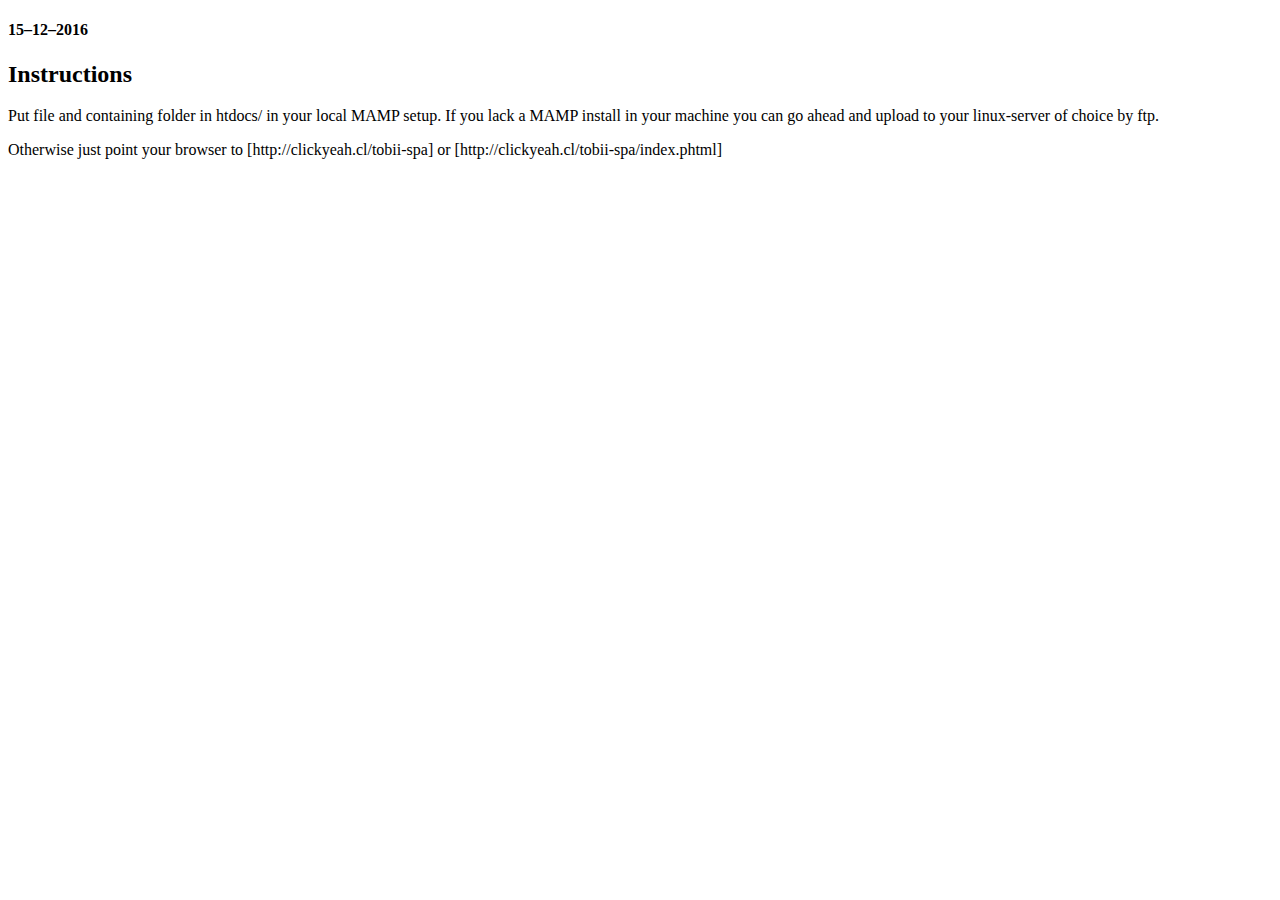
<file: README.html>
<!DOCTYPE html>
<html>
<head>
	<meta charset="utf-8"/>
</head>
<body>
<h4 id="15-12-2016">15&#8211;12&#8211;2016</h4>

<h2 id="instructions">Instructions</h2>

<p>Put file and containing folder in htdocs/ in your local MAMP setup. If you lack a MAMP install in your machine you can go ahead and upload to your linux-server of choice by ftp.</p>

<p>Otherwise just point your browser to [http://clickyeah.cl/tobii-spa] or [http://clickyeah.cl/tobii-spa/index.phtml]</p>

</body>
</html>
</file>
<file: styles.css>
html{font-size:13px;box-sizing:border-box}*,*:before,*:after{box-sizing:inherit}body{font-family:Monaco, Consolas, Courier, monospace;font-size:1em;line-height:1.8em;color:#8DA1BD;background:#141721;padding:20px}a{color:#AEF23C;text-decoration:none}a:hover{color:#FBD329}p{margin:.2em 0}p+p{text-indent:40px}.games_grid{width:100%}.games_grid .grid_cell img{max-width:100%;max-height:200px;transition:opacity .05s ease-in;-moz-transition:opacity .05s ease-in;-webkit-transition:opacity .05s ease-in}@media (max-width: 481px){.caption span{float:right}}@media (min-width: 481px){.games_grid{display:flex;flex-flow:row wrap;align-content:center;justify-content:center}.games_grid .grid_cell{max-height:210px;font-size:30px;line-height:100px;text-align:center;margin:10px;position:relative;text-align:center}.games_grid .grid_cell img{width:auto;background-color:#fff}.games_grid .grid_cell:hover .caption{opacity:1}.games_grid .grid_cell:hover img{opacity:.2}.games_grid .grid_cell .caption{z-index:2;position:absolute;display:block;top:48%;line-height:100%;left:0;opacity:0;width:100%;height:35%;font-size:.75em;transition:opacity .25s ease-in;-moz-transition:opacity .25s ease-in;-webkit-transition:opacity .25s ease-in}.games_grid .grid_cell .tag{font-size:0.5em;clear:left;display:block}.games_grid:nth-child(4n){page-break-after:always;background:silver}}@media (min-width: 481px) and (min-width: 768px){.games_grid .grid_cell img{max-height:220px}}input{font-family:Monaco, Consolas, Courier, monospace;font-size:1em;width:100%;line-height:1.8em;color:#fff;background-color:#8DA1BD}::-webkit-input-placeholder{color:#000}:-moz-placeholder{color:#000}::-moz-placeholder{color:#000}:-ms-input-placeholder{color:#000}.awesomplete [hidden]{display:none}.awesomplete .visually-hidden{position:absolute;clip:rect(0, 0, 0, 0)}.awesomplete{display:inline-block;position:relative}.awesomplete>input{display:block}.awesomplete>ul{position:absolute;left:0;z-index:1;min-width:100%;box-sizing:border-box;list-style:none;padding:0;margin:0;background:#fff}.awesomplete>ul:empty{display:none}.awesomplete>ul{margin:.2em 0 0;background:#ccc;border:1px solid rgba(0,0,0,0.3);box-shadow:0.05em 0.2em 0.6em rgba(0,0,0,0.2);text-shadow:none}@supports (transform: scale(0)){.awesomplete>ul{transition:0.3s cubic-bezier(0.4, 0.2, 0.5, 1.4);transform-origin:1.43em -.43em}.awesomplete>ul[hidden],.awesomplete>ul:empty{opacity:0;transform:scale(0);display:block;transition-timing-function:ease}}.awesomplete>ul:before{content:"";position:absolute;top:-.43em;left:1em;width:0;height:0;padding:.4em;background:#ccc;border:inherit;border-right:0;border-bottom:0;-webkit-transform:rotate(45deg);transform:rotate(45deg)}.awesomplete>ul>li{position:relative;padding:.2em .5em;cursor:pointer}.awesomplete>ul>li:hover{background:#b8d3e0;color:black}.awesomplete>ul>li[aria-selected="true"]{background:#aaa;color:white}.awesomplete mark{background:#eaff00}.awesomplete li:hover mark{background:#b5d100}.awesomplete li[aria-selected="true"] mark{background:#3d6b00;color:inherit}
</file>
<file: assets/vendor/prism/prism.css>
/* http://prismjs.com/download.html?themes=prism&languages=markup+css+clike+javascript+json */
/**
 * prism.js default theme for JavaScript, CSS and HTML
 * Based on dabblet (http://dabblet.com)
 * @author Lea Verou
 */

code[class*="language-"],
pre[class*="language-"] {
  color: black;
  text-shadow: 0 1px white;
  font-family: Consolas, Monaco, 'Andale Mono', 'Ubuntu Mono', monospace;
  direction: ltr;
  text-align: left;
  white-space: pre;
  word-spacing: normal;
  word-break: normal;
  word-wrap: normal;
  line-height: 1.5;

  -moz-tab-size: 4;
  -o-tab-size: 4;
  tab-size: 4;

  -webkit-hyphens: none;
  -moz-hyphens: none;
  -ms-hyphens: none;
  hyphens: none;
}

pre[class*="language-"]::-moz-selection, pre[class*="language-"] ::-moz-selection,
code[class*="language-"]::-moz-selection, code[class*="language-"] ::-moz-selection {
  text-shadow: none;
  background: #b3d4fc;
}

pre[class*="language-"]::selection, pre[class*="language-"] ::selection,
code[class*="language-"]::selection, code[class*="language-"] ::selection {
  text-shadow: none;
  background: #b3d4fc;
}

@media print {
  code[class*="language-"],
  pre[class*="language-"] {
    text-shadow: none;
  }
}

/* Code blocks */
pre[class*="language-"] {
  padding: 1em;
  margin: .5em 0;
  overflow: auto;
}

:not(pre) > code[class*="language-"],
pre[class*="language-"] {
  background: #f5f2f0;
}

/* Inline code */
:not(pre) > code[class*="language-"] {
  padding: .1em;
  border-radius: .3em;
  white-space: normal;
}

.token.comment,
.token.prolog,
.token.doctype,
.token.cdata {
  color: slategray;
}

.token.punctuation {
  color: #999;
}

.namespace {
  opacity: .7;
}

.token.property,
.token.tag,
.token.boolean,
.token.number,
.token.constant,
.token.symbol,
.token.deleted {
  color: #905;
}

.token.selector,
.token.attr-name,
.token.string,
.token.char,
.token.builtin,
.token.inserted {
  color: #690;
}

.token.operator,
.token.entity,
.token.url,
.language-css .token.string,
.style .token.string {
  color: #a67f59;
  background: hsla(0, 0%, 100%, .5);
}

.token.atrule,
.token.attr-value,
.token.keyword {
  color: #07a;
}

.token.function {
  color: #DD4A68;
}

.token.regex,
.token.important,
.token.variable {
  color: #e90;
}

.token.important,
.token.bold {
  font-weight: bold;
}
.token.italic {
  font-style: italic;
}

.token.entity {
  cursor: help;
}
</file>
<file: assets/vendor/awesomplete.css>
.awesomplete [hidden] {
    display: none;
}

.awesomplete .visually-hidden {
    position: absolute;
    clip: rect(0, 0, 0, 0);
}

.awesomplete {
    display: inline-block;
    position: relative;
}

.awesomplete > input {
    display: block;
}

.awesomplete > ul {
    position: absolute;
    left: 0;
    z-index: 1;
    min-width: 100%;
    box-sizing: border-box;
    list-style: none;
    padding: 0;
    margin: 0;
    background: #fff;
}

.awesomplete > ul:empty {
    display: none;
}

.awesomplete > ul {
	border-radius: .3em;
	margin: .2em 0 0;
	background: hsla(0,0%,100%,.9);
	background: linear-gradient(to bottom right, white, hsla(0,0%,100%,.8));
	border: 1px solid rgba(0,0,0,.3);
	box-shadow: .05em .2em .6em rgba(0,0,0,.2);
	text-shadow: none;
}

@supports (transform: scale(0)) {
	.awesomplete > ul {
		transition: .3s cubic-bezier(.4,.2,.5,1.4);
		transform-origin: 1.43em -.43em;
	}
	
	.awesomplete > ul[hidden],
	.awesomplete > ul:empty {
		opacity: 0;
		transform: scale(0);
		display: block;
		transition-timing-function: ease;
	}
}

	/* Pointer */
	.awesomplete > ul:before {
		content: "";
		position: absolute;
		top: -.43em;
		left: 1em;
		width: 0; height: 0;
		padding: .4em;
		background: white;
		border: inherit;
		border-right: 0;
		border-bottom: 0;
		-webkit-transform: rotate(45deg);
		transform: rotate(45deg);
	}

	.awesomplete > ul > li {
		position: relative;
		padding: .2em .5em;
		cursor: pointer;
	}
	
	.awesomplete > ul > li:hover {
		background: hsl(200, 40%, 80%);
		color: black;
	}
	
	.awesomplete > ul > li[aria-selected="true"] {
		background: hsl(205, 40%, 40%);
		color: white;
	}
	
		.awesomplete mark {
			background: hsl(65, 100%, 50%);
		}
		
		.awesomplete li:hover mark {
			background: hsl(68, 100%, 41%);
		}
		
		.awesomplete li[aria-selected="true"] mark {
			background: hsl(86, 100%, 21%);
			color: inherit;
		}
/*# sourceMappingURL=awesomplete.css.map */
</file>
<file: assets/vendor/style.css>
body {
	max-width: 50rem;
	padding: 1rem;
	margin: auto;
	background: hsl(35, 80%, 94%);
	color: hsl(35, 50%, 20%);
	text-shadow: 0 1px 1px white;
	font: 120%/1.6 Baskerville, Palatino Linotype, Palatino, serif;
}

a {
	color: #58a;
}

h1 {
	text-align: center;
	font-weight: 600;
}

	section > h1 {
		margin-top: 2em;
	}

h2 {
	color: hsl(35, 50%, 40%);
	font-weight: 600;
	font-size: 120%;
}

ul {
	margin: 0;
	padding-left: .8em;
}

strong {
	font-weight: 600;
}

abbr {
	border-bottom: .1em dotted hsl(40, 80%, 40%);
	cursor: help;
}

input, button {
	font: inherit;
	text-shadow: inherit;
}

button {
	padding: .1em .5em;
	border-radius: .3em;
	background: hsl(80, 80%, 80%);
	background: linear-gradient(hsl(40, 70%, 80%), hsl(40, 70%, 70%));
	border: 1px solid rgba(0,0,0,.3);
	box-shadow: 0 1px white inset, 0 .3em .3em -.3em rgba(0,0,0,.3);
}

input {
	width: 12em;
	padding: .1em .3em;
	border: 0;
	border: 1px solid hsl(35, 80%, 60%);
	background: hsla(0,0%,100%,.2);
	border-radius: .3em;
	box-shadow: .05em .1em .3em rgba(0,0,0,.3) inset;
}

@keyframes pulsate {
	to {
		box-shadow: .05em .1em .3em rgba(0,0,0,.3) inset, 0 0 .3em .1em #58a;
	}
}

input:focus {
	outline: none;
	border: 1px solid #58a;
	animation: pulsate 2s infinite alternate linear;
	background: hsla(0,0%,100%,.5);
}

header {
	max-width: 37rem;
	margin: 0 auto 2em;
	text-align: center;
	font-size: 150%;
	font-style: italic;
}

	header h1 {
		margin: .1em 0;
		text-align: center;
		color: hsl(35, 50%, 40%);
		font-size: 400%;
		line-height: 1;
		font-style: italic;
		font-weight: normal;
	}

	header p {
		margin: 0;
	}

		header p a {
			text-decoration: none;
			color: inherit;
		}

	.size {
		position: absolute;
		top: 1em;
		right: 1em;
		width: 4em;
		padding: .8em .6em 1em;
		background: hsl(40, 80%, 40%);
		color: hsl(35, 80%, 94%);
		text-shadow: none;
		text-align: center;
		line-height: 1.1;
		text-indent: -.1em;
		outline: .1em dotted;
		outline-offset: -.3em;
		text-decoration: none;
		border-radius: .15em;
	}

	.size:hover {
		background: #58a;
	}

		.size strong {
			display: block;
			margin-bottom: .1em;
			font-size: 150%;
			line-height: 1;
			font-weight: 900;
			font-style: normal;
		}

		.size .amp {
			position: absolute;
			left: 0; right: 0;
			bottom: 0;
			color: hsla(35, 80%, 94%,.3);
			font-size: 350%;
		}

	nav {
		margin-top: .5em;
	}

	nav a {
		position: relative;
		display: inline-block;
		padding: 0 .4em;
		margin: 0 .1em;

		color: hsl(35, 80%, 94%);
		text-shadow: none;
		text-decoration: none;
		font-size: 80%;
	}

	nav a::before {
		content: "";
		position: absolute;
		top: 0; left: 0; right: 0; bottom: 0;
		z-index: -1;
		border-radius: .2em;
		background: hsl(40, 80%, 40%);
		-webkit-transform: skew(-16deg);
		transform: skew(-16deg);
	}

	nav a[href="#download"] {
		font-weight: 600;
	}

	nav a[href="#download"]::before {
		background: hsl(65, 85%, 35%);
	}

	nav a:hover::before {
		background: #58a;
	}


:not(pre) > code[class*="language-"],
pre[class*="language-"] {
	background: hsl(35, 70%, 88%);
	font-size: 80%;
	border-radius: .3em;
}

footer {
	padding: .6em;
	border-top: 1px solid rgba(0,0,0,.3);
	margin-top: 1em;
	text-align: center;
}

pre {
	position: relative;
}

pre::before {
	position: absolute;
	top: 0;
	right: .5em;
	padding: .3em .4em;
	border-radius: 0 0 .3em .3em;
	background: hsl(35, 50%, 60%);
	color: hsl(35, 80%, 90%);
	text-shadow: none;
	font: bold 100%/1 Baskerville, Palatino Linotype, Palatino, serif;
}

pre.language-markup::before {
	content: "HTML";
}

pre.language-javascript::before {
	content: "JS";
}

table {
	table-layout: fixed;
	border-spacing: 0;
	border-collapse: collapse;
}

th {
	font-size: 75%;
}

td {
	vertical-align: top;
	padding: .5em;
	border: 1px solid rgba(0,0,0,.1);
}

:not(pre) > code[class*="language-"] {
	background: none;
}

.github-star {
	position: absolute;
	top: 1em;
	left: 1em;
}

#carbonads {
	position: absolute;
	top: 100%;
	top: calc(100vh - 15em);
	right: 1em;
	max-width: 10em;
	max-width: -webkit-min-content;
	max-width: min-content;
	font-size: 75%;
}

	#carbonads a {
		text-decoration: none;
		color: inherit;
	}

	#carbonads img {
		display: block;
	}

#combobox .dropdown-input {
	border-top-right-radius: 0;
	border-bottom-right-radius: 0;
}
#combobox .dropdown-btn {
	vertical-align: top;
	height: 36.5px;
	border-top-left-radius: 0;
	border-bottom-left-radius: 0;
}

#combobox .caret {
	display: inline-block;
	width: 0;
	height: 0;
	margin-left: 2px;
	vertical-align: middle;
	border-top: 4px dashed;
	border-top: 4px solid;
	border-right: 4px solid transparent;
	border-left: 4px solid transparent;
}
</file>
